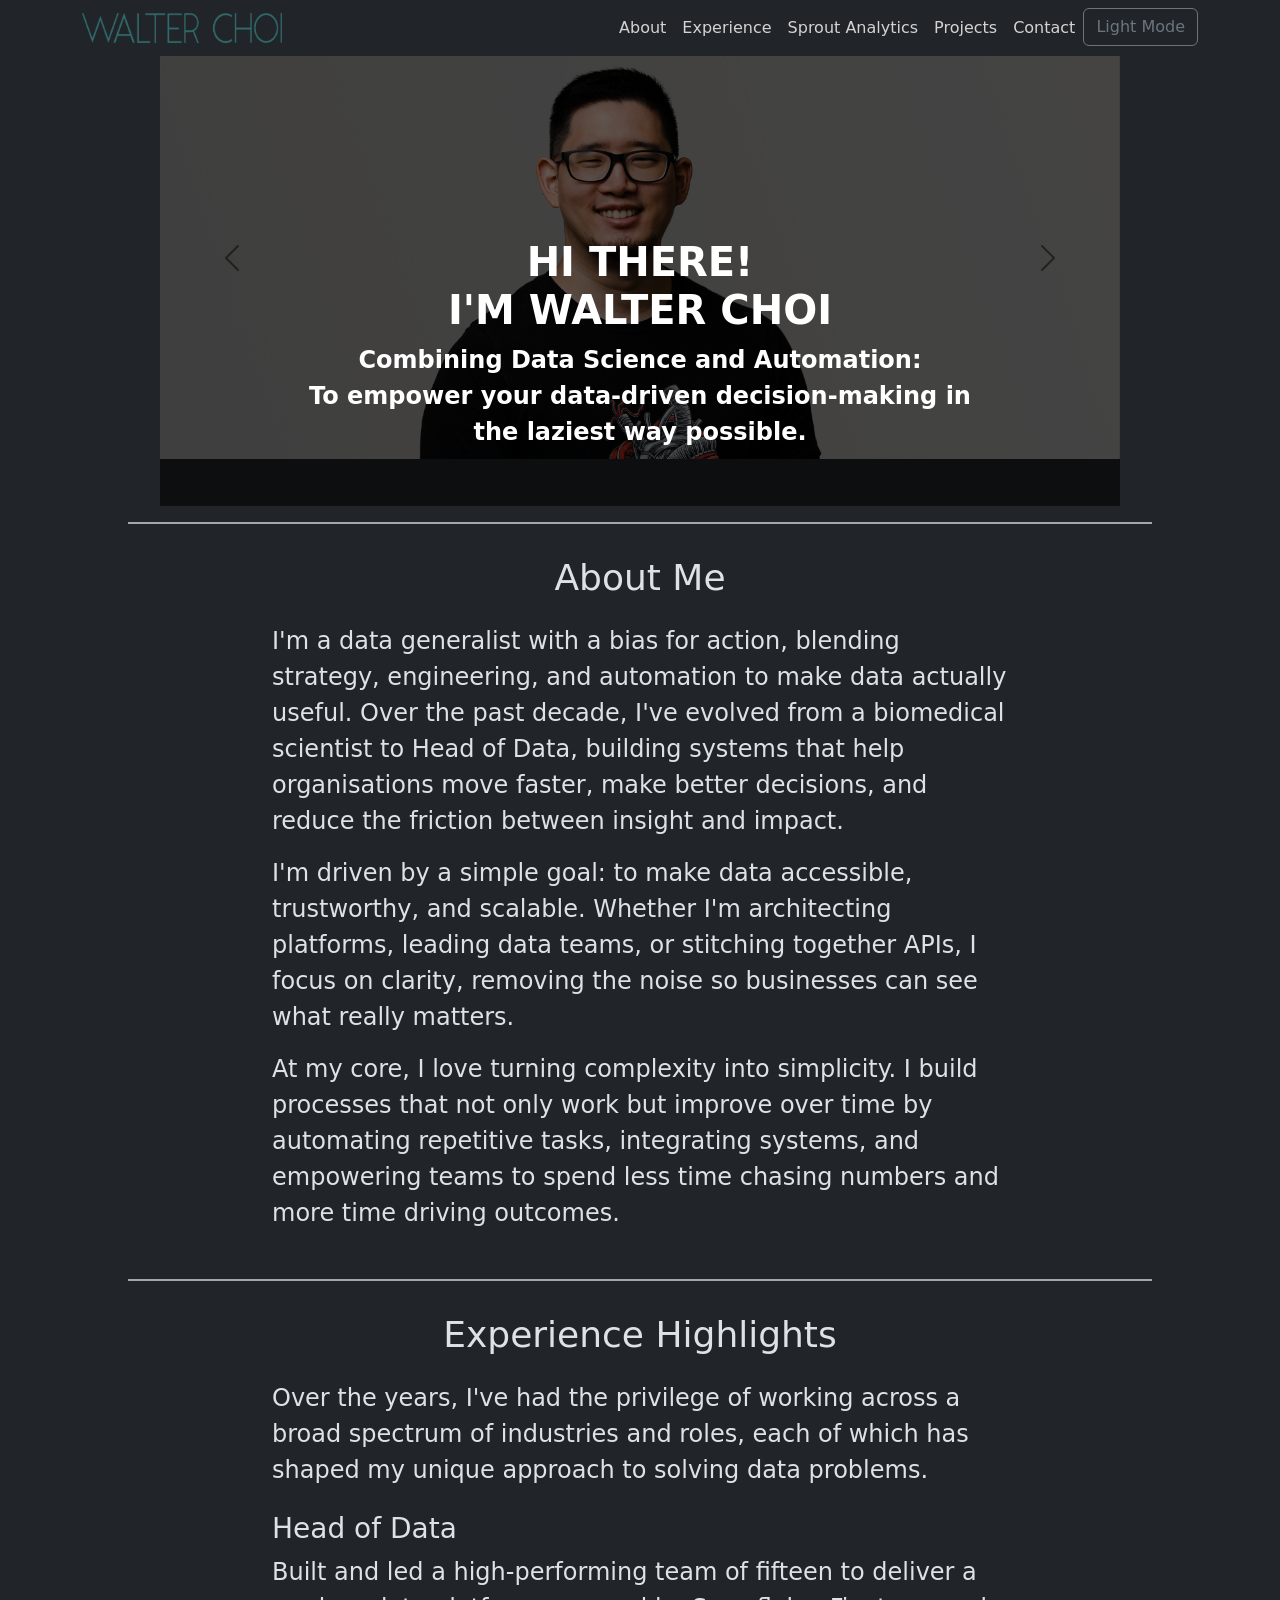
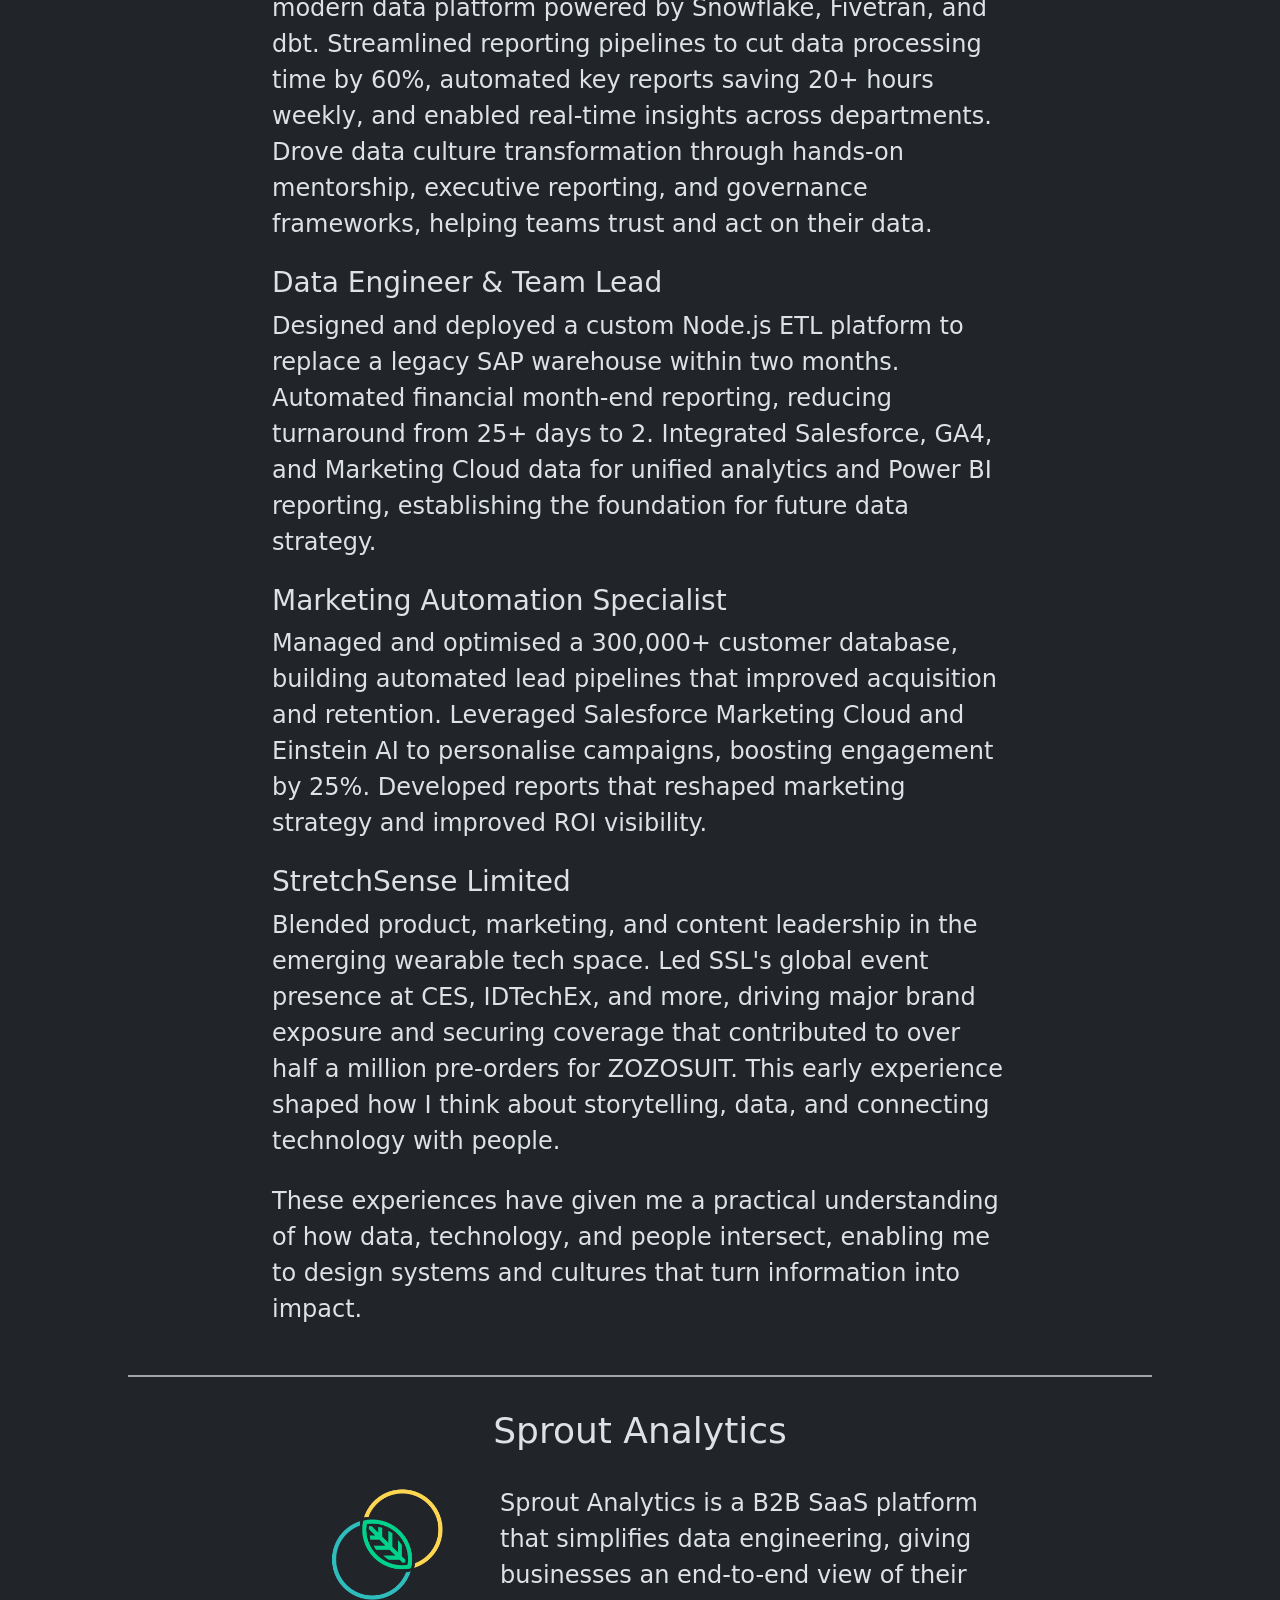
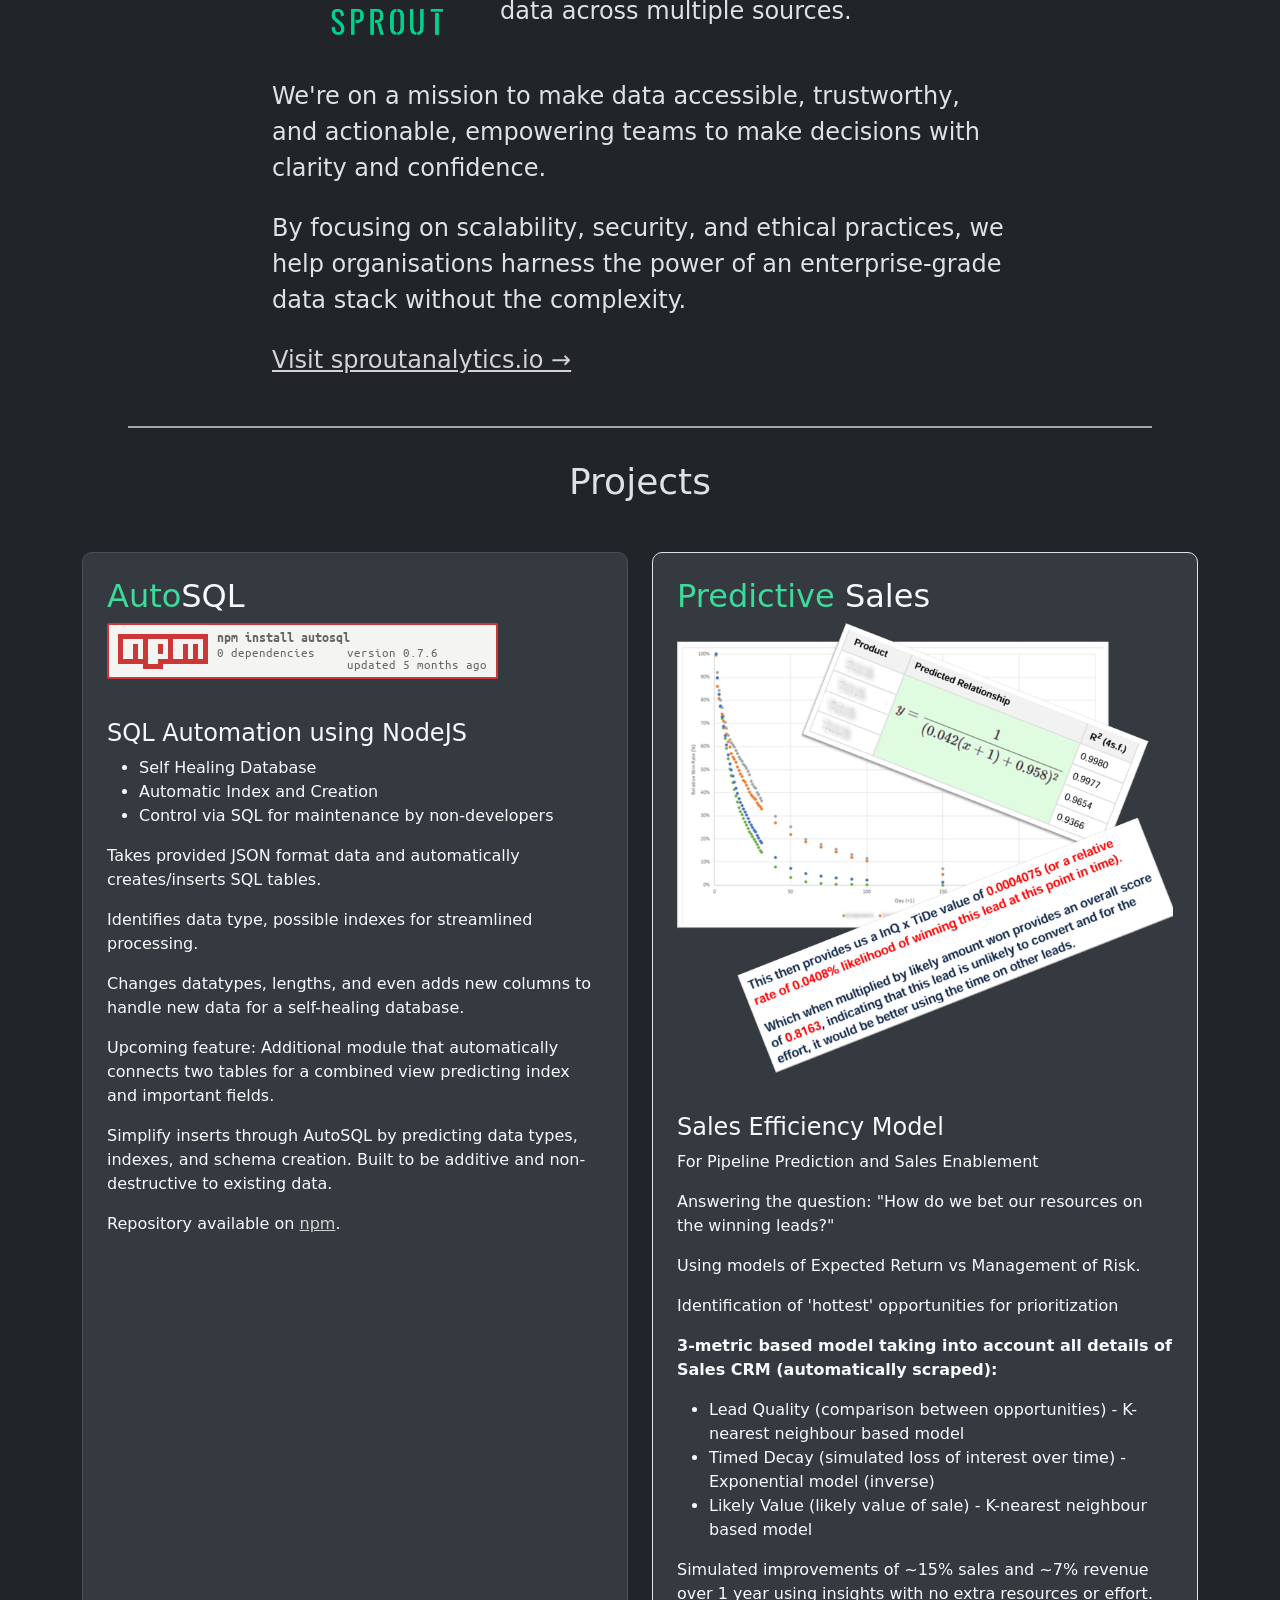
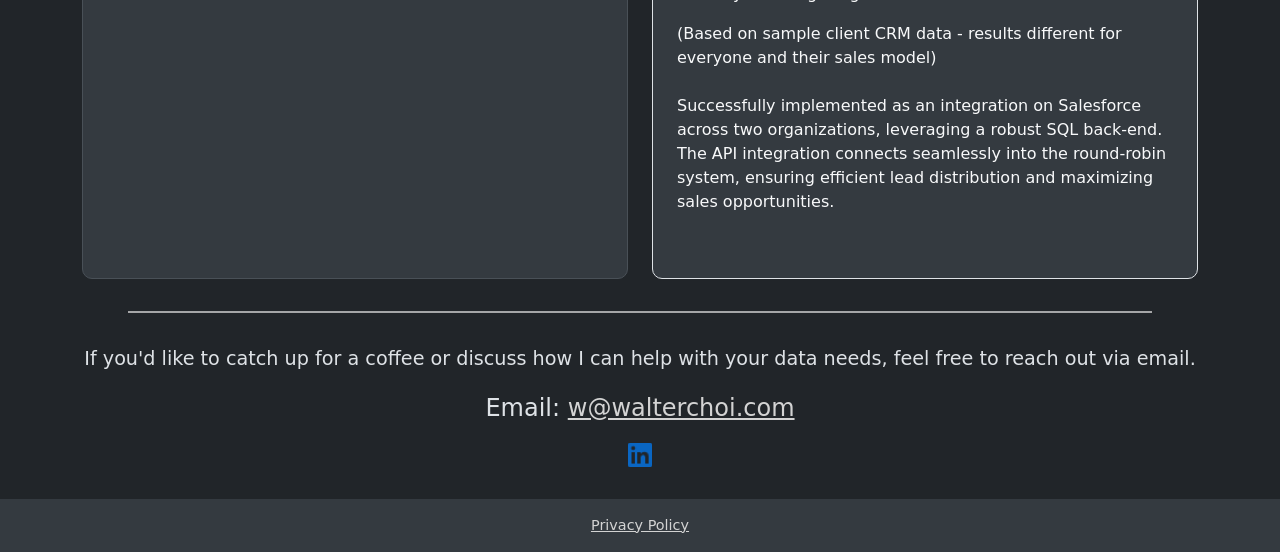
<file: index.html>
<!DOCTYPE html>
<html lang="en" data-bs-theme="dark">
<head>
    <meta charset="UTF-8">
    <meta name="viewport" content="width=device-width, initial-scale=1.0">
    <title>Walter, combining data science and automation</title>
    <link rel="icon" type="image/x-icon" href="images/fav.ico">
    <link href="https://cdn.jsdelivr.net/npm/bootstrap@5.3.0-alpha1/dist/css/bootstrap.min.css" rel="stylesheet">
    <link rel="stylesheet" href="styles.css">

    <!-- Google tag (gtag.js) -->
    <script async src="https://www.googletagmanager.com/gtag/js?id=G-7K73728TMR"></script>
    <script>
      window.dataLayer = window.dataLayer || [];
      function gtag(){dataLayer.push(arguments);}
      gtag('js', new Date());
      gtag('config', 'G-7K73728TMR');
    </script>
</head>
<body>

<nav class="navbar navbar-expand-lg" id="navbar">
    <div class="container">
        <img src="images/logo.png" alt="Walter Choi" height="30">
        <button class="navbar-toggler" type="button" data-bs-toggle="collapse" data-bs-target="#navbarNav" aria-controls="navbarNav" aria-expanded="false" aria-label="Toggle navigation">
            <span class="navbar-toggler-icon"></span>
        </button>
        <div class="collapse navbar-collapse justify-content-end" id="navbarNav">
            <ul class="navbar-nav">
                  <li class="nav-item">
                    <a class="nav-link" href="#about">About</a>
                </li>
                <li class="nav-item">
                    <a class="nav-link" href="#experience">Experience</a>
                </li>
                <li class="nav-item">
                    <a class="nav-link" href="#sprout">Sprout Analytics</a>
                </li>
                <li class="nav-item">
                    <a class="nav-link" href="#projects">Projects</a>
                </li>
                <li class="nav-item">
                    <a class="nav-link" href="#contact">Contact</a>
                </li>
                <li class="nav-item">
                    <button id="darkModeToggle" class="btn btn-outline-secondary">Light Mode</button>
                </li>
            </ul>
        </div>
    </div>
</nav>

<header class="hero-section text-center mx-auto" id="hero">
    <div id="carouselExampleIndicators" class="carousel slide" data-bs-ride="carousel">
        <div class="carousel-inner">
          <div class="carousel-item active">
                <img src="images/WalterHeadshot.jpg" class="d-block" alt="Walter's Headshot from Sprout Founders Photo">
            </div>
            <div class="carousel-item">
                <img src="images/FashionFuture.jpg" class="d-block" alt="Walter talking at Fashion Futures">
            </div>
            <div class="carousel-item">
                <img src="images/CoreNet2017.jpg" class="d-block" alt="Walter talking as part of the CoreNet 2017 panel">
            </div>
        </div>
        <button class="carousel-control-prev" type="button" data-bs-target="#carouselExampleIndicators" data-bs-slide="prev">
            <span class="carousel-control-prev-icon" aria-hidden="true"></span>
            <span class="visually-hidden">Previous</span>
        </button>
        <button class="carousel-control-next" type="button" data-bs-target="#carouselExampleIndicators" data-bs-slide="next">
            <span class="carousel-control-next-icon" aria-hidden="true"></span>
            <span class="visually-hidden">Next</span>
        </button>
    </div>
    <div class="overlay"></div>
    <div class="carousel-caption">
        <h1>HI THERE!<br> I'M WALTER CHOI</h1>
        <p class="lead">Combining Data Science and Automation:<br> To empower your data-driven decision-making in the laziest way possible.</p>
    </div>
</header>
<hr class="section-divider my-3">
<section id="about" class="py-3">
  <div class="container">
    <div class="row">
      <div class="col-lg-8 mx-auto">
        <h2 class="mb-4 text-center" style="font-size: 2.25rem;">About Me</h2>
        <p style="font-size: 1.5rem;">
          I'm a data generalist with a bias for action, blending strategy, engineering, and automation to make data actually useful. Over the past decade, I've evolved from a biomedical scientist to Head of Data, building systems that help organisations move faster, make better decisions, and reduce the friction between insight and impact.
        </p>
        <p style="font-size: 1.5rem;">
          I'm driven by a simple goal: to make data accessible, trustworthy, and scalable. Whether I'm architecting platforms, leading data teams, or stitching together APIs, I focus on clarity, removing the noise so businesses can see what really matters.
        </p>
        <p style="font-size: 1.5rem;">
          At my core, I love turning complexity into simplicity. I build processes that not only work but improve over time by automating repetitive tasks, integrating systems, and empowering teams to spend less time chasing numbers and more time driving outcomes.
        </p>
      </div>
    </div>
  </div>
</section>
<hr class="section-divider my-3">

<!-- Experience Section -->
<section id="experience" class="py-3" data-bs-theme="light">
  <div class="container">
    <div class="row">
      <div class="col-lg-8 mx-auto">
        <h2 class="mb-4 text-center" style="font-size: 2.25rem;">Experience Highlights</h2>
        <p style="font-size: 1.5rem;">
          Over the years, I've had the privilege of working across a broad spectrum of industries and roles, each of which has shaped my unique approach to solving data problems.
        </p>

        <h4 class="mt-4" style="font-size: 1.75rem;">Head of Data</h4>
        <p style="font-size: 1.5rem;">
          Built and led a high-performing team of fifteen to deliver a modern data platform powered by Snowflake, Fivetran, and dbt. Streamlined reporting pipelines to cut data processing time by 60%, automated key reports saving 20+ hours weekly, and enabled real-time insights across departments. Drove data culture transformation through hands-on mentorship, executive reporting, and governance frameworks, helping teams trust and act on their data.
        </p>

        <h4 class="mt-4" style="font-size: 1.75rem;">Data Engineer & Team Lead</h4>
        <p style="font-size: 1.5rem;">
          Designed and deployed a custom Node.js ETL platform to replace a legacy SAP warehouse within two months. Automated financial month-end reporting, reducing turnaround from 25+ days to 2. Integrated Salesforce, GA4, and Marketing Cloud data for unified analytics and Power BI reporting, establishing the foundation for future data strategy.
        </p>

        <h4 class="mt-4" style="font-size: 1.75rem;">Marketing Automation Specialist</h4>
        <p style="font-size: 1.5rem;">
          Managed and optimised a 300,000+ customer database, building automated lead pipelines that improved acquisition and retention. Leveraged Salesforce Marketing Cloud and Einstein AI to personalise campaigns, boosting engagement by 25%. Developed reports that reshaped marketing strategy and improved ROI visibility.
        </p>

        <h4 class="mt-4" style="font-size: 1.75rem;">StretchSense Limited</h4>
        <p style="font-size: 1.5rem;">
          Blended product, marketing, and content leadership in the emerging wearable tech space. Led SSL's global event presence at CES, IDTechEx, and more, driving major brand exposure and securing coverage that contributed to over half a million pre-orders for ZOZOSUIT. This early experience shaped how I think about storytelling, data, and connecting technology with people.
        </p>

        <p class="mt-4" style="font-size: 1.5rem;">
          These experiences have given me a practical understanding of how data, technology, and people intersect, enabling me to design systems and cultures that turn information into impact.
        </p>
      </div>
    </div>
  </div>
</section>

<hr class="section-divider my-3">

<!-- Sprout Analytics Section -->
<section id="sprout" class="py-3" data-bs-theme="light">
  <div class="container">
    <div class="row">
      <div class="col-lg-8 mx-auto">
        <h2 class="mb-4 text-center" style="font-size: 2.25rem;">Sprout Analytics</h2>

        <div style="display: table; width: 100%; border-spacing: 1.5rem 0;">
          <!-- Logo Column -->
          <div style="display: table-cell; vertical-align: top; width: 180px; text-align: center;">
            <a href="https://sproutanalytics.io" target="_blank" rel="noopener noreferrer">
              <img src="images/sprout-logo.png" alt="Sprout Analytics Logo" style="max-width: 150px; height: auto;">
            </a>
          </div>

          <!-- Text Column -->
          <div style="display: table-cell; vertical-align: middle;">
            <p style="font-size: 1.5rem; margin-bottom: 1rem;">
              Sprout Analytics is a B2B SaaS platform that simplifies data engineering, giving businesses an end-to-end view of their data across multiple sources.
            </p>
          </div>
        </div>
        <p class="mt-4" style="font-size: 1.5rem;">
          We're on a mission to make data accessible, trustworthy, and actionable, empowering teams to make decisions with clarity and confidence.
        </p>
        <p class="mt-4" style="font-size: 1.5rem;">
          By focusing on scalability, security, and ethical practices, we help organisations harness the power of an enterprise-grade data stack without the complexity.
        </p>
        <p class="mt-4" style="font-size: 1.5rem;">
          <a href="https://sproutanalytics.io" target="_blank" rel="noopener noreferrer" style="text-decoration: underline;">Visit sproutanalytics.io →</a>
        </p>
      </div>
    </div>
  </div>
</section>

<hr class="section-divider my-3">

<!-- Current Projects Section -->
<section id="projects" class="py-3">
  <div class="container">
    <h2 class="mb-5 text-center" style="font-size: 2.25rem;">Projects</h2>
    <div class="row">
      <!-- AutoSQL Section -->
      <div class="col-lg-6">
        <div class="project-card p-4 mb-4 project-card-dark" style="border-radius: 10px; height: 100%;">
            <h3 style="font-size: 2rem;">
                <span class="text-success">Auto</span><span class="text-reset">SQL</span>
            </h3>
            <img src="images/autosql.png" alt="AutoSQL repository image" class="img-fluid mb-4">
            <h4>SQL Automation using NodeJS</h4>
            <ul>
                <li>Self Healing Database</li>
                <li>Automatic Index and Creation</li>
                <li>Control via SQL for maintenance by non-developers</li>
            </ul>
            <p>Takes provided JSON format data and automatically creates/inserts SQL tables.</p>
            <p>Identifies data type, possible indexes for streamlined processing.</p>
            <p>Changes datatypes, lengths, and even adds new columns to handle new data for a self-healing database.</p>
            <p>Upcoming feature: Additional module that automatically connects two tables for a combined view predicting index and important fields.</p>
            <p>Simplify inserts through AutoSQL by predicting data types, indexes, and schema creation. Built to be additive and non-destructive to existing data.</p>
            <p>Repository available on <a href="https://www.npmjs.com/" target="_blank" class="link-reset">npm</a>.</p>
        </div>
    </div>    

      <!-- Predictive Sales Section -->
      <div class="col-lg-6">
        <div class="project-card p-4 mb-4" style="border-radius: 10px; height: 100%;" data-bs-theme="light">
          <h3 style="font-size: 2rem;">
            <span class="text-success">Predictive</span> <span class="text-reset">Sales</span>
          </h3>
          <img src="images/LQ.png" alt="Predictive Sales Image" class="img-fluid mb-4">
          <h4>Sales Efficiency Model</h4>
          <p>For Pipeline Prediction and Sales Enablement</p>
          <p>Answering the question: "How do we bet our resources on the winning leads?"</p>
          <p>Using models of Expected Return vs Management of Risk.</p>
          <p>Identification of 'hottest' opportunities for prioritization</p>
          <p><strong>3-metric based model taking into account all details of Sales CRM (automatically scraped):</strong></p>
          <ul>
            <li>Lead Quality (comparison between opportunities) - K-nearest neighbour based model</li>
            <li>Timed Decay (simulated loss of interest over time) - Exponential model (inverse)</li>
            <li>Likely Value (likely value of sale) - K-nearest neighbour based model</li>
          </ul>
          <p>Simulated improvements of ~15% sales and ~7% revenue over 1 year using insights with no extra resources or effort.</p>
          <p>(Based on sample client CRM data - results different for everyone and their sales model)</p>
          <p class="mt-4">Successfully implemented as an integration on Salesforce across two organizations, leveraging a robust SQL back-end. The API integration connects seamlessly into the round-robin system, ensuring efficient lead distribution and maximizing sales opportunities.</p>
        </div>
      </div>
  </div>
</section>

<hr class="section-divider my-3">

<!-- Contact Details Section -->
<section id="contact" class="py-3">
  <div class="container">
    <p class="text-center" style="font-size: 1.2rem;">
      If you'd like to catch up for a coffee or discuss how I can help with your data needs, feel free to reach out via email.
    </p>
    <p class="text-center" style="font-size: 1.5rem;">
      Email: <a href="mailto:w@walterchoi.com">w@walterchoi.com</a>
    </p>
    <p class="text-center">
      <a href="https://www.linkedin.com/in/walterchoi/" target="_blank" rel="noopener noreferrer">
        <img src="images/In-Blue-21.png" alt="LinkedIn Profile" style="width: 24px; height: 24px;">
      </a>
    </p>
  </div>
</section>

<footer class="footer text-center py-3">
  <p class="mb-0" style="font-size: 0.9rem;">
    <a href="privacy.html">Privacy Policy</a>
  </p>
</footer>

<script src="https://cdn.jsdelivr.net/npm/bootstrap@5.3.0-alpha1/dist/js/bootstrap.bundle.min.js"></script>
<script src="script.js"></script>
</body>
</html>
</file>
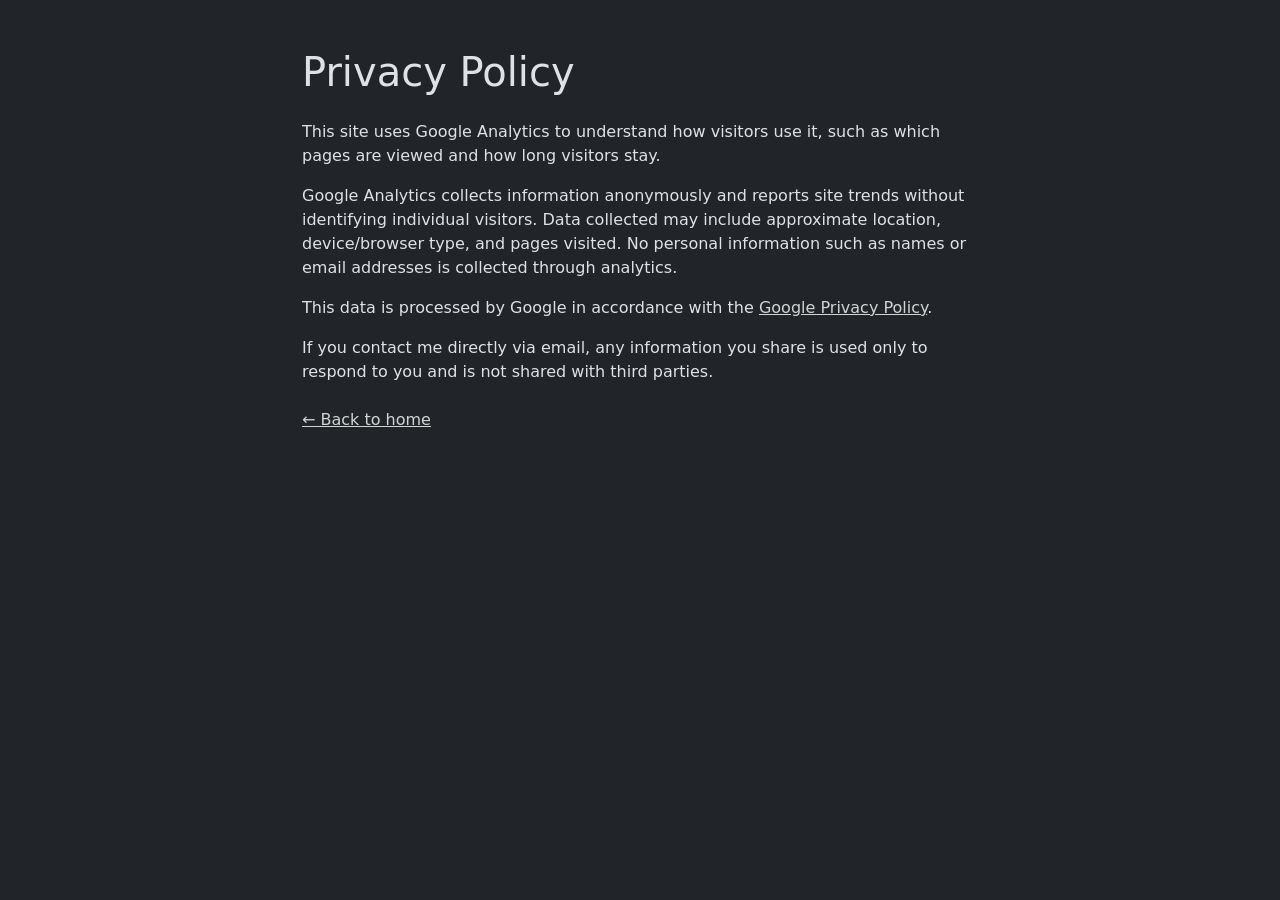
<file: privacy.html>
<!DOCTYPE html>
<html lang="en" data-bs-theme="dark">
<head>
    <meta charset="UTF-8">
    <meta name="viewport" content="width=device-width, initial-scale=1.0">
    <title>Privacy Policy - Walter Choi</title>
    <link rel="icon" type="image/x-icon" href="images/fav.ico">
    <link href="https://cdn.jsdelivr.net/npm/bootstrap@5.3.0-alpha1/dist/css/bootstrap.min.css" rel="stylesheet">
    <link rel="stylesheet" href="styles.css">

    <!-- Google tag (gtag.js) -->
    <script async src="https://www.googletagmanager.com/gtag/js?id=G-7K73728TMR"></script>
    <script>
      window.dataLayer = window.dataLayer || [];
      function gtag(){dataLayer.push(arguments);}
      gtag('js', new Date());
      gtag('config', 'G-7K73728TMR');
    </script>
</head>
<body>

<section class="py-5">
  <div class="container" style="max-width: 700px;">
    <h1 class="mb-4">Privacy Policy</h1>
    <p>This site uses Google Analytics to understand how visitors use it, such as which pages are viewed and how long visitors stay.</p>
    <p>Google Analytics collects information anonymously and reports site trends without identifying individual visitors. Data collected may include approximate location, device/browser type, and pages visited. No personal information such as names or email addresses is collected through analytics.</p>
    <p>This data is processed by Google in accordance with the <a href="https://policies.google.com/privacy" target="_blank" rel="noopener noreferrer">Google Privacy Policy</a>.</p>
    <p>If you contact me directly via email, any information you share is used only to respond to you and is not shared with third parties.</p>
    <p class="mt-4"><a href="index.html">&larr; Back to home</a></p>
  </div>
</section>

<script src="https://cdn.jsdelivr.net/npm/bootstrap@5.3.0-alpha1/dist/js/bootstrap.bundle.min.js"></script>
</body>
</html>
</file>
<file: styles.css>
body {
  margin: 0;
}

.hero-section {
  width: 75%;
  height: 50vh; /* Increased height to 50% of the viewport height */
  position: relative;
  margin: 0 auto;
  overflow: hidden;
}

.carousel-inner img {
  width: 100%;
  height: auto; /* Maintain aspect ratio */
}

.overlay {
  position: absolute;
  top: 0;
  left: 0;
  width: 100%;
  height: 100%;
  background-color: rgba(255, 255, 255, 0.6); /* White in light mode */
  transition: background-color 0.5s;
}

[data-bs-theme="dark"] .overlay {
  background-color: rgba(0, 0, 0, 0.6); /* Black in dark mode */
}

.carousel-caption h1 {
  font-size: 2.5rem;
  font-weight: bold;
  color: #000; /* Black text for light mode */
}

[data-bs-theme="dark"] .carousel-caption h1 {
  color: #fff; /* White text for dark mode */
}

.carousel-caption .lead {
  font-size: 1.5rem; /* Increased size */
  font-weight: bold;
  color: #000; /* Black text for light mode */
}

[data-bs-theme="dark"] .carousel-caption .lead {
  color: #fff; /* White text for dark mode */
}

.skills-about {
  background-color: #f8f9fa; /* Light background for contrast */
  padding: 20px;
}

[data-bs-theme="dark"] .skills-about {
  background-color: #343a40; /* Dark background in dark mode */
}

.skills-about h2 {
  font-size: 2rem; /* Increase size of section headings */
  margin-bottom: 15px;
  color: #000; /* Black text for light mode */
}

[data-bs-theme="dark"] .skills-about h2 {
  color: #fff; /* White text for dark mode */
}

.skills-about ul {
  list-style-type: none;
  padding: 0;
}

.skills-about ul li {
  font-size: 1.25rem; /* Increase size of skills */
  margin: 5px 0;
  color: #000; /* Black text for light mode */
}

[data-bs-theme="dark"] .skills-about ul li {
  color: #fff; /* White text for dark mode */
}


.about-section, .experience-section {
  padding: 40px 20px; /* Padding for the sections */
  background-color: #f8f9fa; /* Light background for contrast */
}

[data-bs-theme="dark"] .about-section, 
[data-bs-theme="dark"] .experience-section {
  background-color: #343a40; /* Dark background in dark mode */
}

.about-section h2, 
.experience-section h2 {
  font-size: 2.5rem;
  margin-bottom: 20px;
  color: #000; /* Black text for light mode */
}

[data-bs-theme="dark"] .about-section h2, 
[data-bs-theme="dark"] .experience-section h2 {
  color: #fff; /* White text for dark mode */
}

.about-section p, 
.experience-section p {
  font-size: 1.25rem; /* Font size for paragraphs */
  margin-bottom: 15px; /* Space between paragraphs */
  color: #000; /* Black text for light mode */
}

[data-bs-theme="dark"] .about-section p, 
[data-bs-theme="dark"] .experience-section p {
  color: #fff; /* White text for dark mode */
}

.about-section ul {
  list-style-type: none;
  padding: 0;
}

.about-section ul li {
  font-size: 1.25rem; /* Font size for skills */
  margin: 10px 0; /* Space between list items */
  color: #000; /* Black text for light mode */
}

[data-bs-theme="dark"] .about-section ul li {
  color: #fff; /* White text for dark mode */
}

/* General Project Card Styles */
.project-card {
  background-color: var(--bs-card-bg); /* Card background based on theme */
  color: var(--bs-card-color); /* Text color based on theme */
  border: 1px solid var(--bs-border-color); /* Border color based on theme */
  border-radius: 10px; /* Rounded corners */
  transition: background-color 0.3s, color 0.3s; /* Smooth transitions for background and text color */
}

/* Specific Styles for Light Mode */
[data-bs-theme="light"] .project-card {
  background-color: #ffffff; /* White background for light mode */
  color: #212529; /* Dark text for light mode */
}

/* Specific Styles for Dark Mode */
[data-bs-theme="dark"] .project-card {
  background-color: #343a40; /* Dark background for dark mode */
  color: #f8f9fa; /* Light text for dark mode */
}

/* Title Styles */
.project-card h3 {
  font-size: 2rem; /* Font size for project title */
}

/* Subtitle Styles */
.project-card h4 {
  font-size: 1.5rem; /* Font size for subtitles */
  margin-top: 1rem; /* Spacing above subtitles */
}

/* Text Styles */
.project-card p,
.project-card ul {
  font-size: 1rem; /* Font size for paragraphs and lists */
  line-height: 1.5; /* Line height for readability */
}

/* Link Styles */
.project-card a {
  color: var(--bs-primary); /* Primary link color based on theme */
  text-decoration: underline; /* Underlined links */
}

.project-card a:hover {
  text-decoration: none; /* Remove underline on hover */
}

.section-divider {
  border: none;
  border-top: 2px solid #ddd; /* Light gray color for the divider */
  width: 80%; /* You can adjust the width as needed */
  margin: 0 auto; /* Centers the divider */
  opacity: 0.7; /* Slight transparency for a more subtle effect */
}

/* styles.css */

/* Light mode link color */
[data-bs-theme="light"] a {
  color: #4a4a4a; /* Dark grey */
}

/* Dark mode link color */
[data-bs-theme="dark"] a {
  color: #d3d3d3; /* Light grey */
}

.footer {
  background-color: #343a40; /* Dark mode background */
  color: #f8f9fa; /* Dark mode text color */
}

/* Change the color of text-success class */
.text-success {
  color: #3DDA9B !important; /* Ensure it takes precedence */
}
</file>
